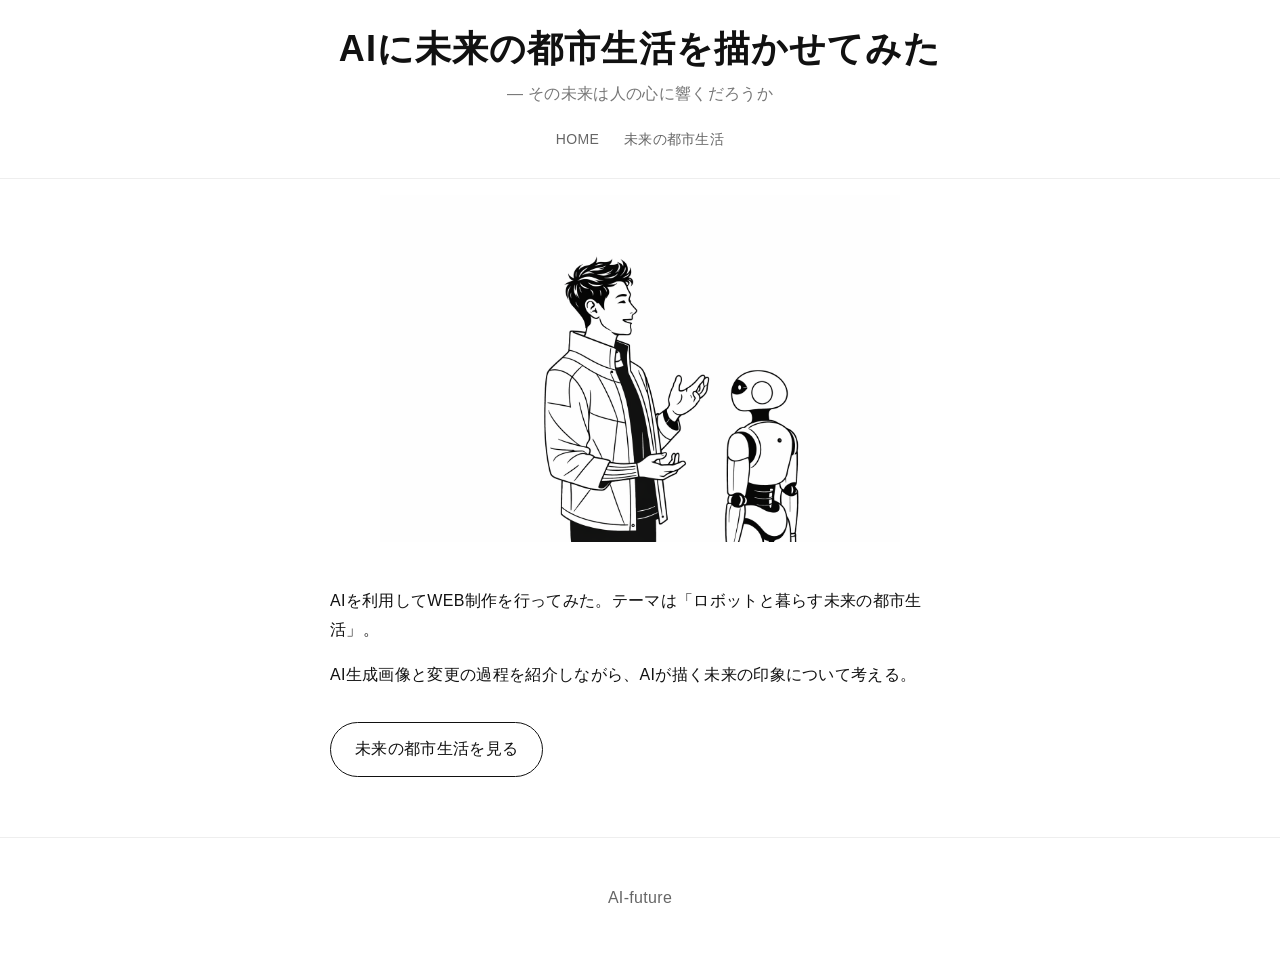
<file: ai-future-site/index.html>
<!DOCTYPE html>
<html lang="ja">
<head>
<meta charset="UTF-8">
<meta name="viewport" content="width=device-width, initial-scale=1.0">
<title>AIに未来の都市生活を描かせてみた</title>
<link rel="stylesheet" href="style.css">
</head>

<body>

<header>

<h1>AIに未来の都市生活を描かせてみた</h1>
<p class="subtitle">― その未来は人の心に響くだろうか</p>

<nav>
<a href="index.html">HOME</a>
<a href="future.html">未来の都市生活</a>
</nav>

</header>


<section class="hero">

<img src="images/hero-minimal.png" alt="人とAIロボットのミニマル画像">

</section>


<section class="intro">

<p>
AIを利用してWEB制作を行ってみた。テーマは「ロボットと暮らす未来の都市生活」。
</p>

<p>
AI生成画像と変更の過程を紹介しながら、AIが描く未来の印象について考える。
</p>

<a class="button" href="future.html">未来の都市生活を見る</a>

</section>


<footer>
<p>AI-future</p>
</footer>

</body>
</html>
</file>
<file: ai-future-site/style.css>
body{
font-family:"Helvetica Neue", Arial, "Hiragino Sans", "Yu Gothic", sans-serif;
margin:0;
background:#ffffff;
color:#111;
line-height:1.8;
letter-spacing:0.02em;
}

header{
text-align:center;
padding:24px 20px;
border-bottom:1px solid #eee;
}

h1{
font-size:36px;
margin:0;
line-height:1.4;
letter-spacing:0.03em;
}

.subtitle{
color:#777;
margin-top:6px;
font-size:16px;
}

nav{
margin-top:12px;
}

nav a{
margin:0 10px;
text-decoration:none;
color:#666;
font-size:14px;
}

nav a:hover{
color:#111;
}

.hero{
text-align:center;
padding:16px 20px 10px;
}

.hero img{
max-width:520px;
width:100%;
}

.intro{
max-width:620px;
margin:auto;
padding:10px 20px 20px;
text-align:left;
}

.button{
display:inline-block;
margin-top:16px;
padding:12px 24px;
border:1px solid #111;
text-decoration:none;
color:#111;
border-radius:999px;
transition:0.2s;
}

.button:hover{
background:#111;
color:#fff;
}

.text{
max-width:700px;
margin:auto;
padding:40px 20px 10px;
}

.text h2,
.process h2,
.question h2{
font-size:28px;
margin-bottom:20px;
text-align:center;
}

.process{
text-align:center;
padding:10px 20px 10px;
}

.step{
margin:20px auto;
max-width:800px;
}

.step h3{
font-size:20px;
margin-bottom:12px;
}

.step img{
width:100%;
max-width:700px;
border-radius:8px;
}

.arrow{
font-size:26px;
color:#888;
margin:10px 0;
}

.question{
max-width:700px;
margin:auto;
padding:20px 20px 40px;
}

footer{
text-align:center;
padding:30px;
border-top:1px solid #eee;
margin-top:40px;
color:#666;
}

@media (max-width:768px){

h1{
font-size:28px;
}

.subtitle{
font-size:14px;
}

.hero img{
max-width:100%;
}

.text h2,
.process h2,
.question h2{
font-size:24px;
}

.step h3{
font-size:18px;
}

}
</file>
